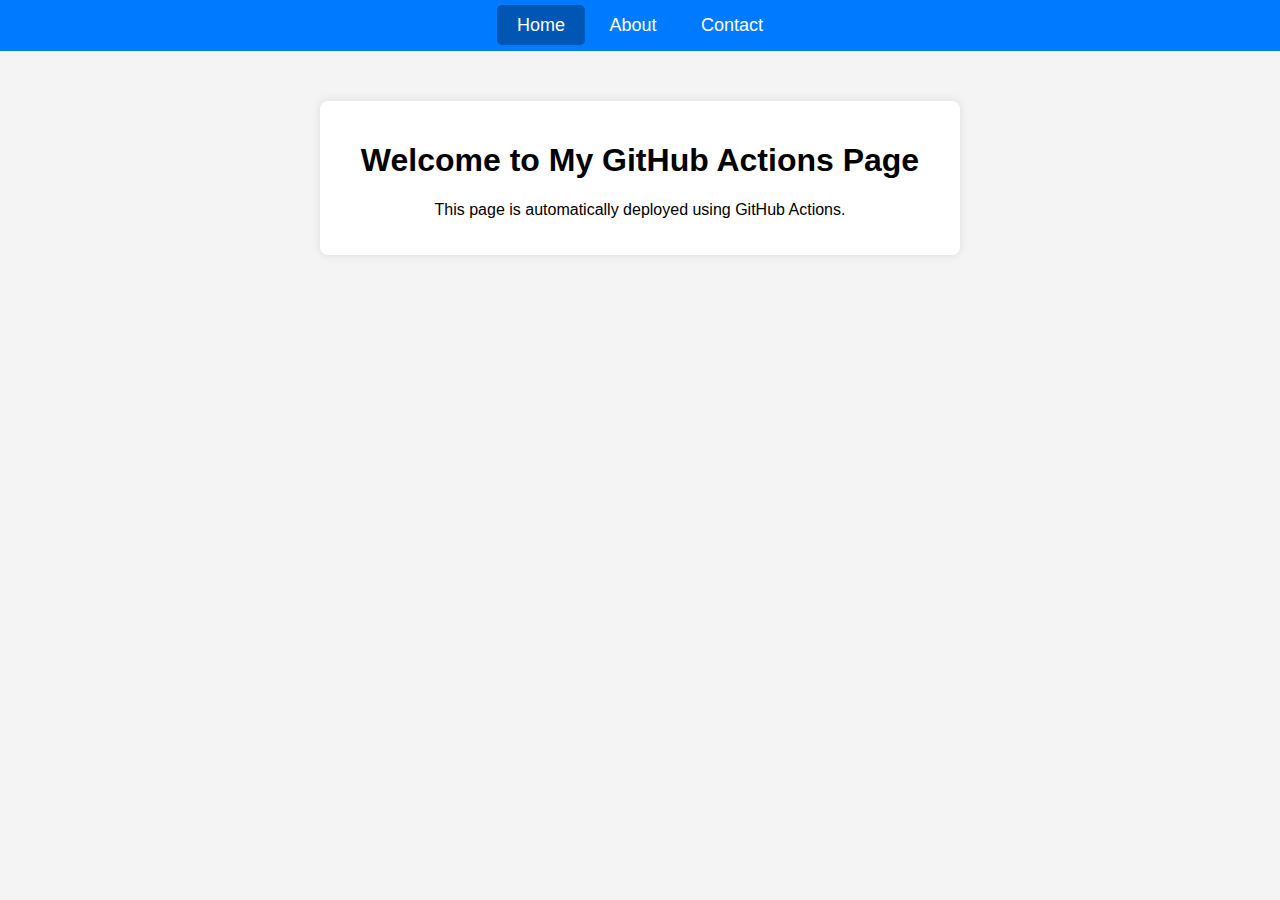
<file: index.html>
<!DOCTYPE html>
<html lang="en">
<head>
    <meta charset="UTF-8">
    <meta name="viewport" content="width=device-width, initial-scale=1.0">
    <title>Home - GitHub Actions Project</title>
    <link rel="stylesheet" href="styles.css">
</head>
<body>

    <nav class="navbar">
        <a href="index.html" class="active">Home</a>
        <a href="about.html">About</a>
        <a href="contact.html">Contact</a>
    </nav>

    <div class="container">
        <h1>Welcome to My GitHub Actions Page</h1>
        <p>This page is automatically deployed using GitHub Actions.</p>
    </div>

</body>
</html>
</file>
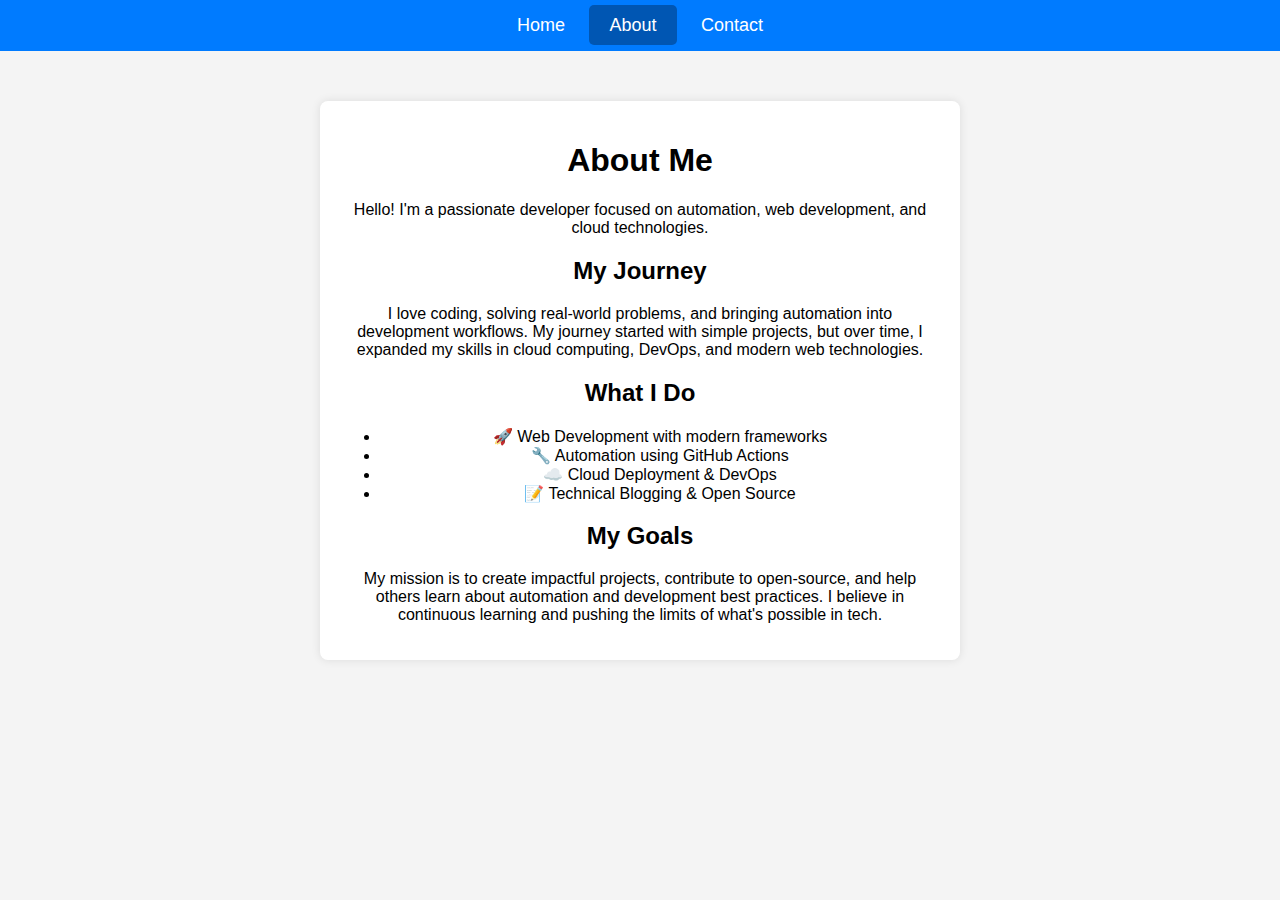
<file: about.html>
<!DOCTYPE html>
<html lang="en">
<head>
    <meta charset="UTF-8">
    <meta name="viewport" content="width=device-width, initial-scale=1.0">
    <title>About Me - GitHub Actions Project</title>
    <link rel="stylesheet" href="styles.css">
</head>
<body>

    <nav class="navbar">
        <a href="index.html">Home</a>
        <a href="about.html" class="active">About</a>
        <a href="contact.html">Contact</a>
    </nav>

    <div class="container">
        <h1>About Me</h1>
        <p class="intro">Hello! I'm a passionate developer focused on automation, web development, and cloud technologies.</p>

        <div class="about-section">
            <h2>My Journey</h2>
            <p>
                I love coding, solving real-world problems, and bringing automation into development workflows. 
                My journey started with simple projects, but over time, I expanded my skills in cloud computing, DevOps, and modern web technologies.
            </p>
        </div>

        <div class="about-section">
            <h2>What I Do</h2>
            <ul>
                <li>🚀 Web Development with modern frameworks</li>
                <li>🔧 Automation using GitHub Actions</li>
                <li>☁️ Cloud Deployment & DevOps</li>
                <li>📝 Technical Blogging & Open Source</li>
            </ul>
        </div>

        <div class="about-section">
            <h2>My Goals</h2>
            <p>
                My mission is to create impactful projects, contribute to open-source, and help others learn about automation and development best practices.
                I believe in continuous learning and pushing the limits of what's possible in tech.
            </p>
        </div>
    </div>

</body>
</html>
</file>
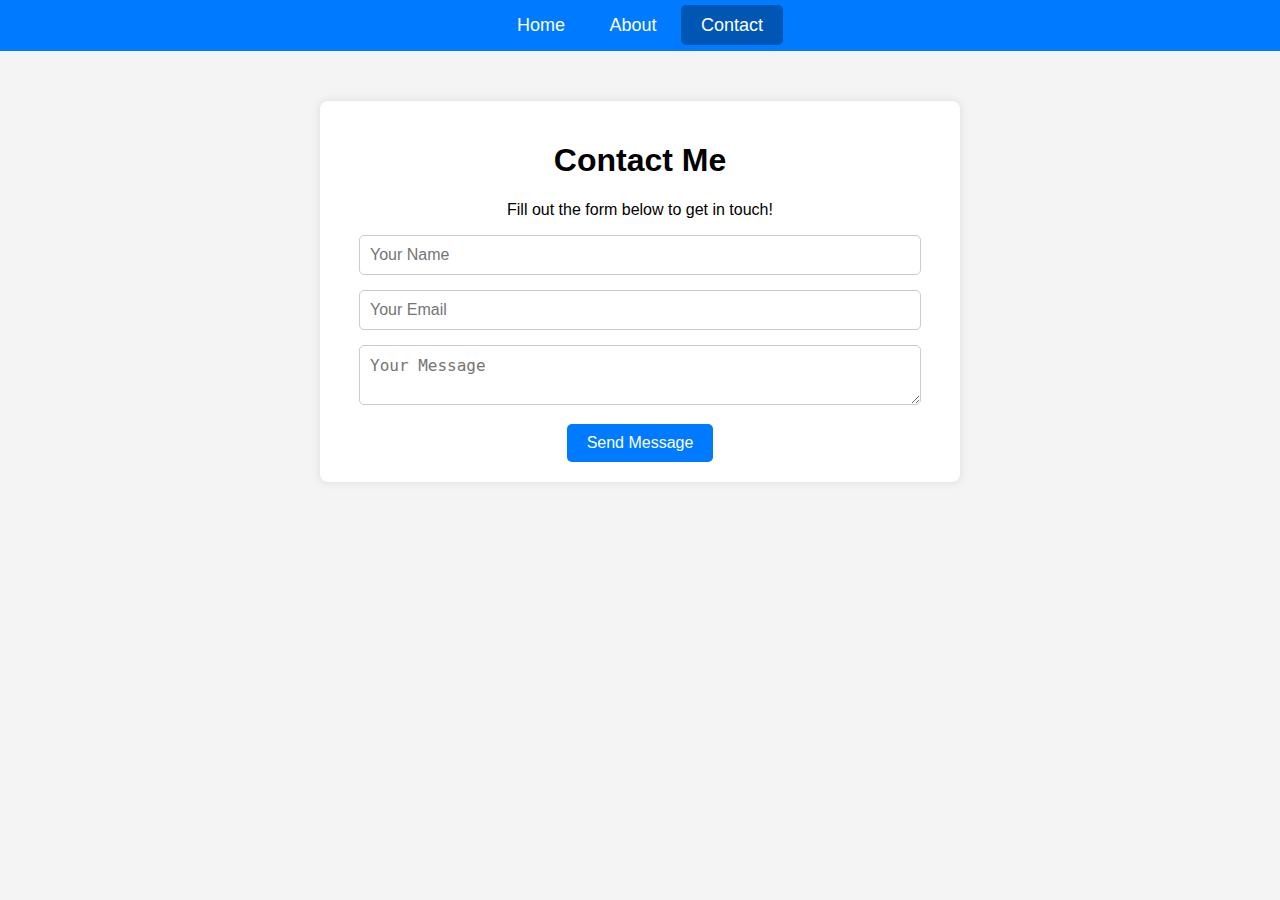
<file: contact.html>
<!DOCTYPE html>
<html lang="en">
<head>
    <meta charset="UTF-8">
    <meta name="viewport" content="width=device-width, initial-scale=1.0">
    <title>Contact - GitHub Actions Project</title>
    <link rel="stylesheet" href="styles.css">
</head>
<body>

    <nav class="navbar">
        <a href="index.html">Home</a>
        <a href="about.html">About</a>
        <a href="contact.html" class="active">Contact</a>
    </nav>

    <div class="container">
        <h1>Contact Me</h1>
        <p>Fill out the form below to get in touch!</p>

        <form>
            <div class="input-group">
                <input type="text" placeholder="Your Name" required>
            </div>
            <div class="input-group">
                <input type="email" placeholder="Your Email" required>
            </div>
            <div class="input-group">
                <textarea placeholder="Your Message" required></textarea>
            </div>
            <button type="submit">Send Message</button>
        </form>
    </div>

</body>
</html>
</file>
<file: styles.css>
/* General Styling */
body {
    font-family: Arial, sans-serif;
    margin: 0;
    padding: 0;
    background: #f4f4f4;
    text-align: center;
}

/* Navigation Bar */
.navbar {
    background-color: #007BFF;
    padding: 15px;
    text-align: center;
}

.navbar a {
    color: white;
    text-decoration: none;
    padding: 10px 20px;
    font-size: 18px;
}

.navbar a:hover, .navbar a.active {
    background-color: #0056b3;
    border-radius: 5px;
}

/* Container */
.container {
    max-width: 600px;
    margin: 50px auto;
    background: white;
    padding: 20px;
    border-radius: 8px;
    box-shadow: 0px 0px 10px rgba(0, 0, 0, 0.1);
}

/* Form Styling */
.input-group {
    margin: 15px 0;
}

.input-group input,
.input-group textarea {
    width: 90%;
    padding: 10px;
    font-size: 16px;
    border: 1px solid #ccc;
    border-radius: 5px;
}

button {
    padding: 10px 20px;
    background: #007BFF;
    color: white;
    border: none;
    cursor: pointer;
    font-size: 16px;
    border-radius: 5px;
}

button:hover {
    background: #0056b3;
}

/* Team Section */
.team {
    display: flex;
    justify-content: center;
    gap: 20px;
    margin-top: 20px;
}

.member {
    text-align: center;
}

.member img {
    border-radius: 50%;
    width: 100px;
    height: 100px;
}

.member h3 {
    margin: 10px 0 5px;
    color: #007BFF;
}

.member p {
    font-size: 14px;
    color: #666;
}
</file>
